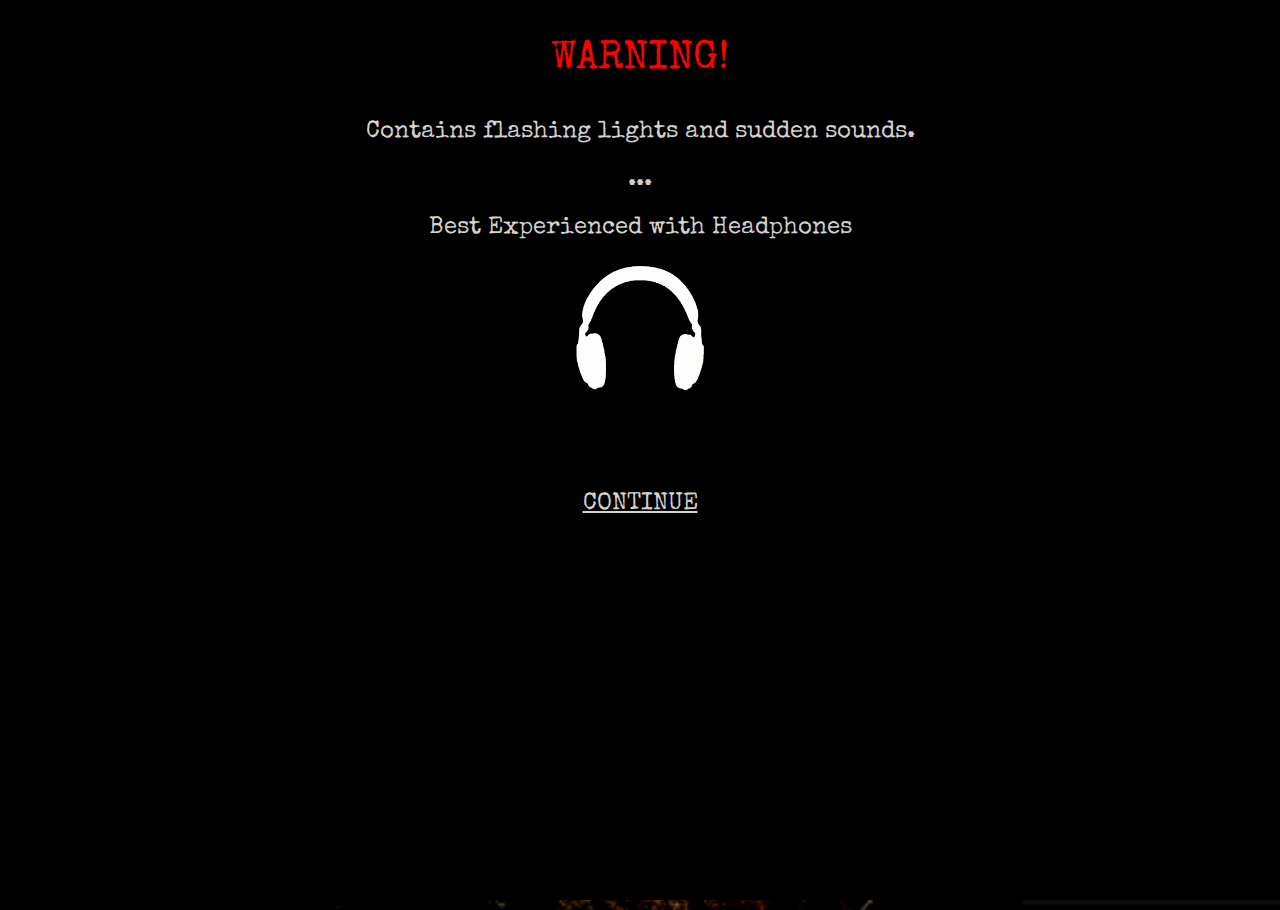
<file: index.html>
<!DOCTYPE html>
<html id="menuHTML" lang="en">
<head>
    <meta charset="UTF-8">
    <meta http-equiv="X-UA-Compatible" content="IE=edge">
    <meta name="viewport" content="width=device-width, initial-scale=1.0">
    <title>Menu</title>
    <link rel="stylesheet" href="styles.css">
    <script src="script.js"></script>
</head>
<body id="menu">
    <div id="warning">
        <p id="wTitle">WARNING!</p>
        <p id="wtext">Contains flashing lights and sudden sounds.<br><br>...<br></p>
        <p id="wtext">Best Experienced with Headphones</p>
        <img id="wImg" src="img/headphone.png" alt="Null">
        <p onclick="rmWarn()" id="wButton">CONTINUE</p>
    </div>
    <div id="menuContent">
        <h1 id="title" data-text="The Missing Assignment">
            The Missing Assignment [DEMO]
        </h1>
        <div id="mB">
            <p onclick="init()" id="bMenu">Start</p>
            <p onclick="audio()" id="bMenu">Audio</p>
            <p onclick="tutorial()" id="bMenu">Tutorial</p>
            <p onclick="credits()" id="bMenu">Credits</p>
        </div>
        <img id = "static" src="img/static.gif" alt="Null">
        <p id="version">Version 1.0.0</p>
    </div>
    <div id="ads">
        <p>Advertisements</p>
        <div id="ad1">
            <script async src="https://pagead2.googlesyndication.com/pagead/js/adsbygoogle.js?client=ca-pub-9423886682841642"
     crossorigin="anonymous"></script>
        </div>
        <div id="ad2">
            <script async src="https://pagead2.googlesyndication.com/pagead/js/adsbygoogle.js?client=ca-pub-9423886682841642"
     crossorigin="anonymous"></script>
        </div>
    </div>
    <!-- Audio -->
    <audio loop id="music" src="audio/menumusic.mp3"></audio>
    <audio src="audio/pistol.mp3" id="gunshot"></audio>

    <!-- Pop-Up Menus -->
    <div id="tutorial">
        <p id="tutorialT">Tutorial</p>
        <p id="tutorialH">Abstract</p>
        <p>'The Missing Assignment' is a web visual novel horror game that uses one's 
            interactivity of a webpage as its form of gameplay. It uses the real life location of
            the Brooklyn Technical High School in New York City as its setting. There are no parallels
            to the real world besides that fact.</p>
        <p id="tutorialH">How to play</p>
        <p>-Find hidden items strewn across the scenes by hovering over them with your cursor</p>
        <p>-Based on the size of your screen you may need to scroll more or less</p>
        <p>-Use the scroll wheel to view a whole scene, items may be off screen from the starting view</p>
        <p>-Click the 'Suicide' Button to Restart and the 'Back' Button to return to the last scene</p>
        <p id="tutorialH">Gameplay</p>
        <p>-For the best and least frustrating experience please allow audio and video on this webpage</p>
        <p>-There are very obvious ways to cheat in this game, being a singeplayer game, nothing is stopping you</p>
        <p>-Some elements may break on very peculiar resolutions and aspects</p>
        <p onclick="tutorialClose()" id="tutorialB">Close</p>
    </div>
    <div id="credits">
        <p id="creditsT">The Missing Assignment</p>
        <p id="creditsP">A Web Game by</p>
        <p id="creditsN">Urban Professional</p>
        <p id="creditsL">-</p>
        <p id="creditsF">Special thanks to the members of the Theories Discord server</p>
        <p onclick="creditsClose()" id="creditsB">Close</p>
    </div>
    <div id="audio">
        <p id="audioT">Audio Tests</p>
        <p>A gunshot sound effect will play in</p>
        <p onclick="audio()" id="audioC">...</p>
        <p>Did you hear it? 
        <p>Click the button below to do an ambience test</p>    
        <p onclick="ambience()" id="audioC">Ambience Test</p>    
        <p>If either test failed but the menu music is audible, then most likely your browser 
        restricted it. Make sure that any automatic audio restriction for this page 
        is turned off.</p>
        <p>The option to change this setting may be anywhere in your browser. Usually you may find it at the top of your browser, you should see an option to enable audio 
            on this page to play automatically.</p>
        <p>Please enable said option. This game demo relies quite heavily on audio for cues and atmosphere.
        </p>
        <p onclick="audioClose()" id="audioB">Close</p>
    </div>
</body>
</html>
</file>
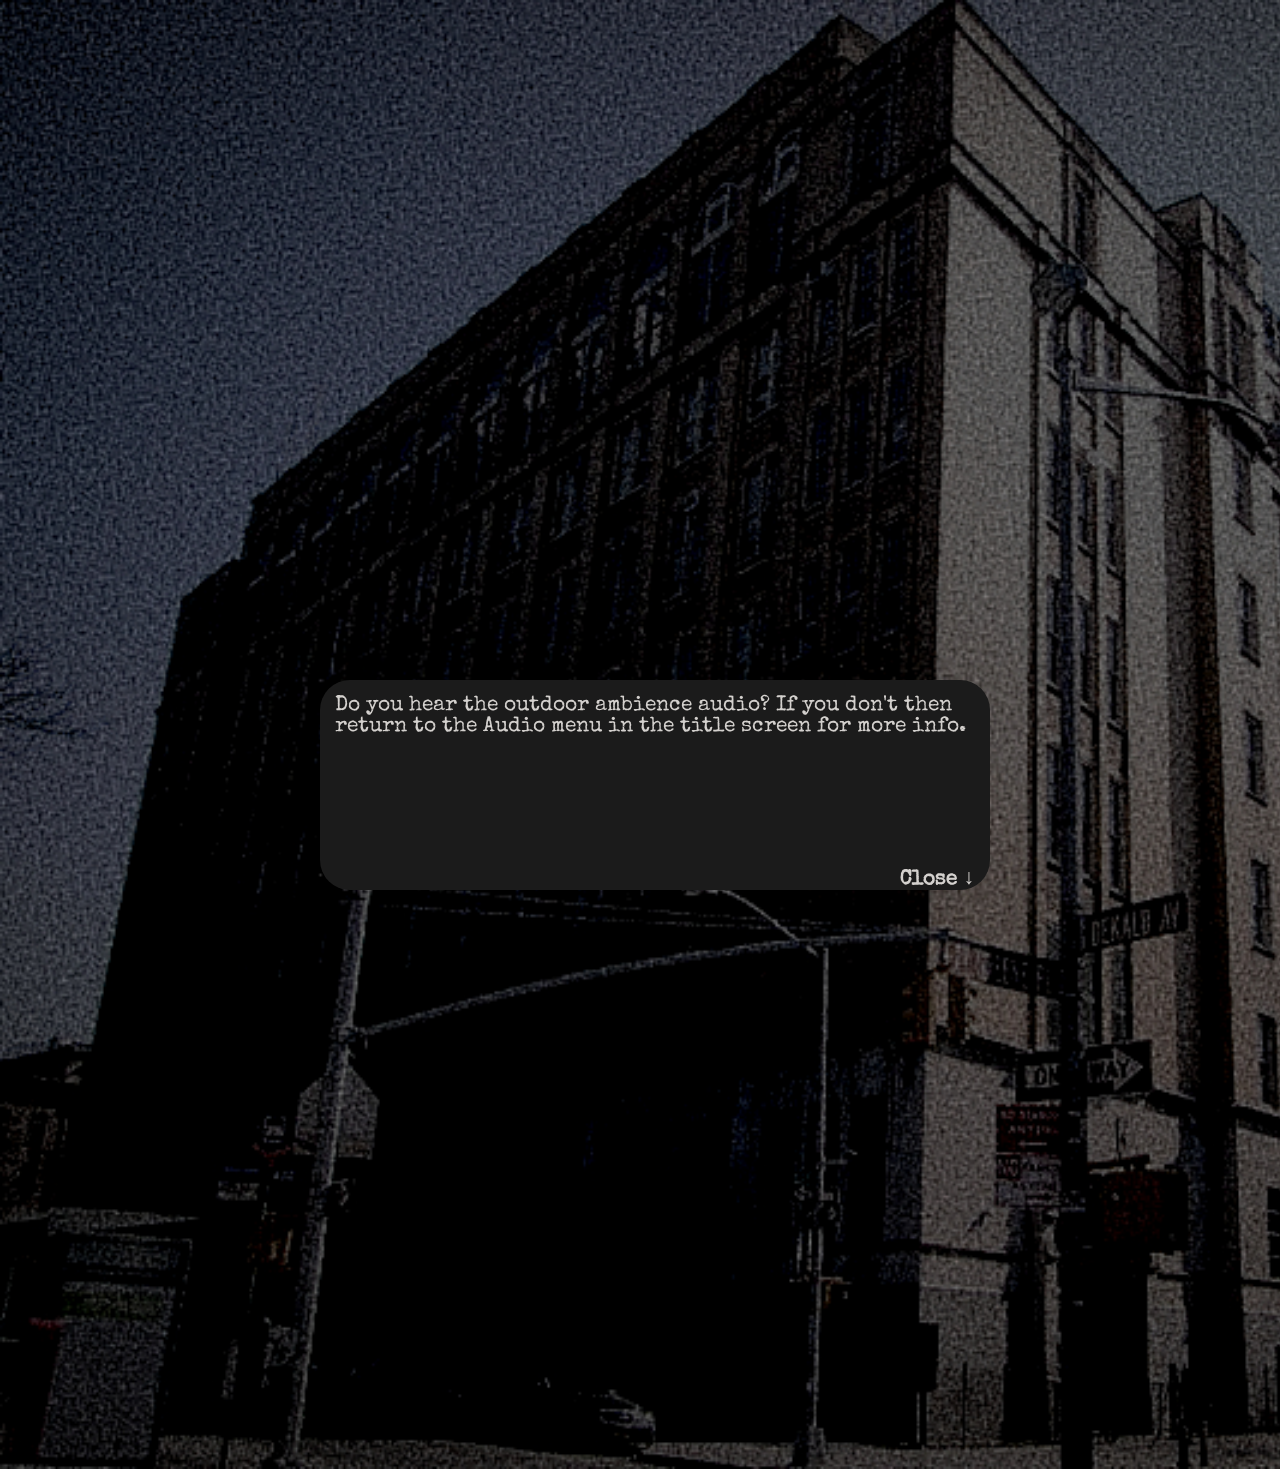
<file: audio.html>
<!DOCTYPE html>
<html lang="en">
<head>
    <meta charset="UTF-8">
    <meta http-equiv="X-UA-Compatible" content="IE=edge">
    <meta name="viewport" content="width=device-width, initial-scale=1.0">
    <title>Audio Test</title>
    <link rel="stylesheet" href="styles.css">
    <script src="script.js"></script>
</head>
<body onload="ambienceStart()" id="start">
    <div id="hud">
        <div onclick="ambienceClose()" id="chatboxA"><p id="chatboxinnerA">Do you hear the outdoor ambience audio? If you don't then return to the Audio menu in the title screen for more info.</p><p id="close">Close ↓</p></div>
    </div>

    <!-- Audio -->
    <audio src="audio/outdoorambience.mp3" id="outdoor"></audio>   
</body>
</html>
</file>
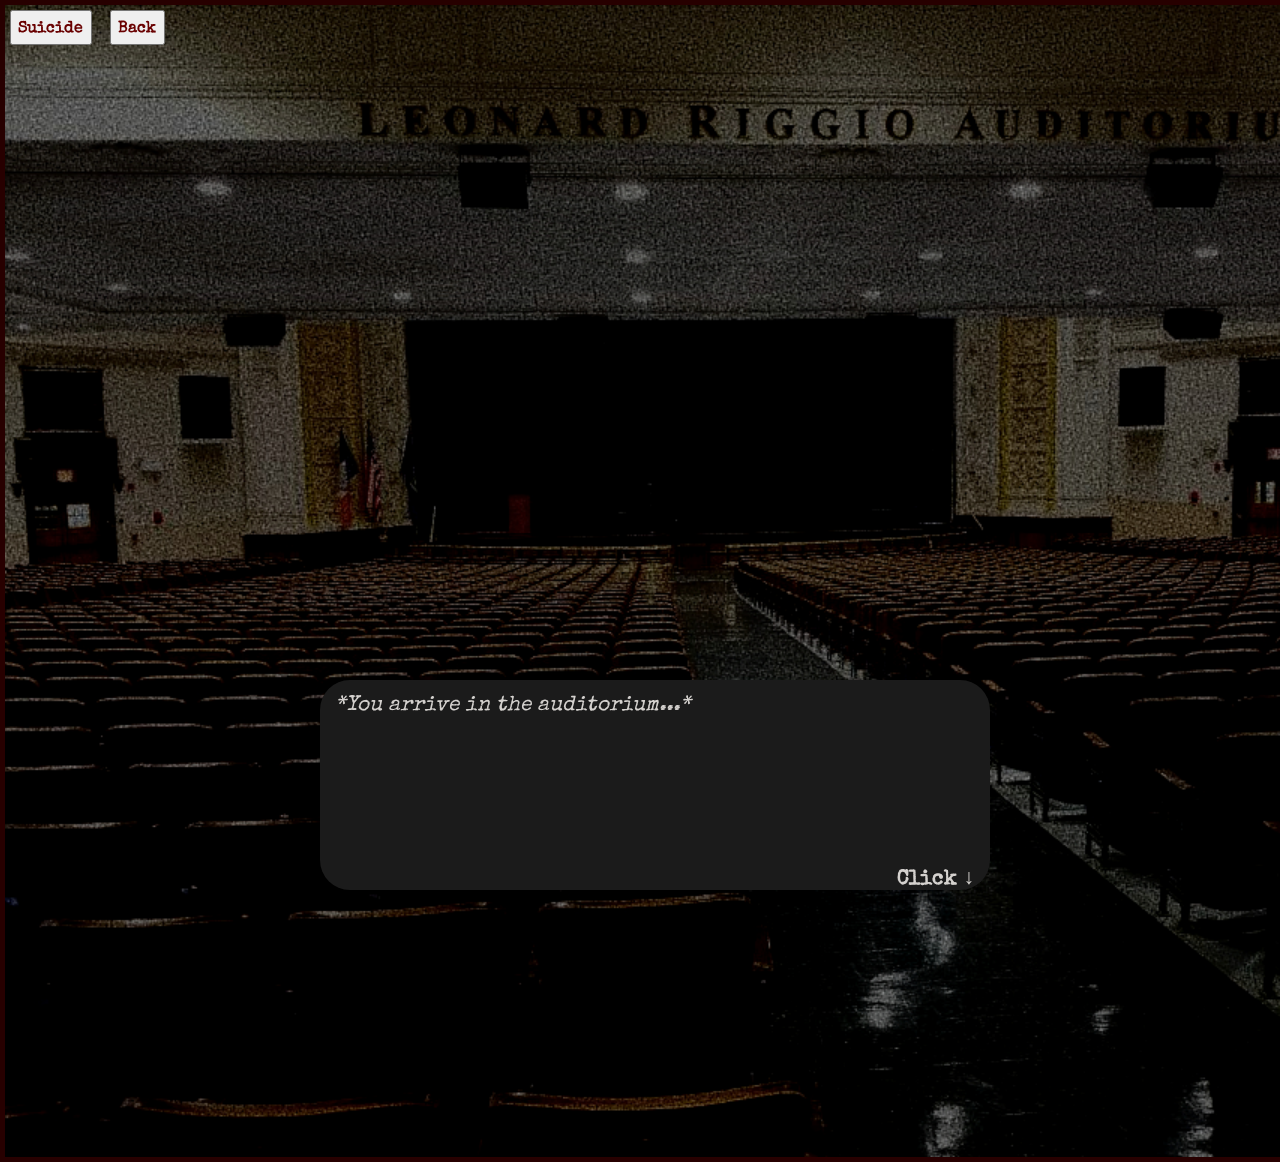
<file: auditorium.html>
<!DOCTYPE html>
<html lang="en">
<head>
    <meta charset="UTF-8">
    <meta http-equiv="X-UA-Compatible" content="IE=edge">
    <meta name="viewport" content="width=device-width, initial-scale=1.0">
    <title>Auditorium</title>
    <link rel="stylesheet" href="styles.css">
    <script src="script.js"></script>
</head>
<body onload="seq12Start()">
    <div id="audi">
        <div onclick="seq13Start()" class="interact" id="backstage"></div>
        <div onclick="seq14Start()" class="interact" id="exit1"></div>
        <div onclick="seq15Start()" class="interact" id="exit2"></div>
    </div>
    <div id="hud">
        <button onclick="location.href='over.html'" id="suicide">Suicide</button>
        <button onclick="location.href='lobby.html'" id="back">Back</button>
        <p id="floor">Floor 1</p>
        <div onclick="mainClick()" id="chatbox">
            <p id="chatboxinner"></p>
            <p onclick="yes2()" id="yes">yes</p>
            <p onclick="no2()" id="no">no</p></P>
            <p id="click">Click ↓</p>
        </div>
        <img src="img/paperclip.png" id="paperclip" alt="Null">
        <img src="img/crowbar.png" id="crowbar" alt="Null">
        <div id="key"></div>
        <img src="img/keyitem.png" id="keyV" alt="Null">
    </div>
    <!-- Audio -->
    <audio loop src="audio/silence.mp3" id="silence"></audio>
</body>
</html>
</file>
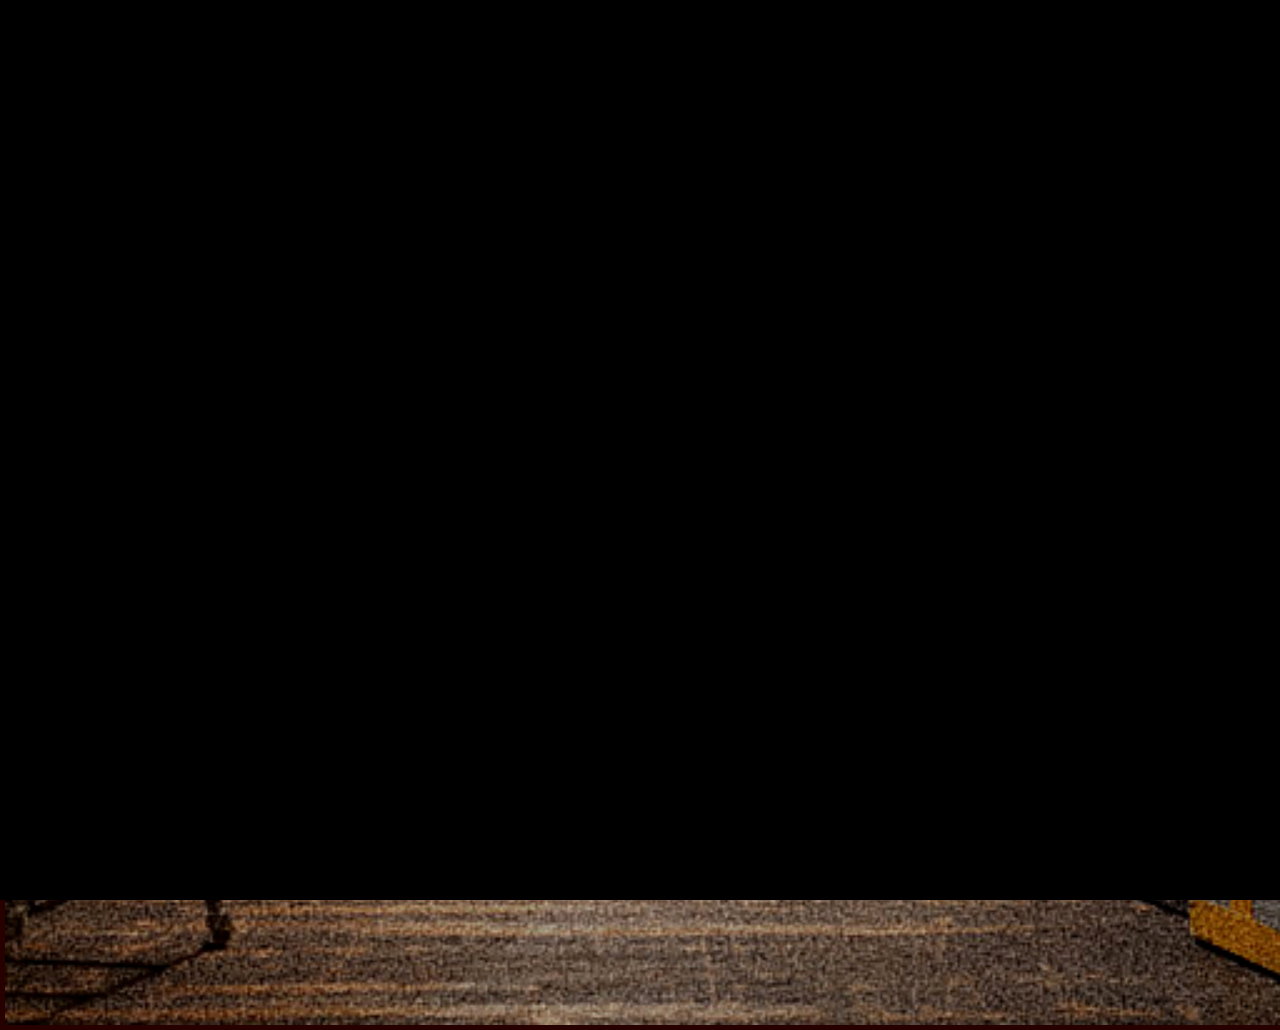
<file: backstage.html>
<!DOCTYPE html>
<html lang="en">
<head>
    <meta charset="UTF-8">
    <meta http-equiv="X-UA-Compatible" content="IE=edge">
    <meta name="viewport" content="width=device-width, initial-scale=1.0">
    <title>Backstage</title>
    <link rel="stylesheet" href="styles.css">
    <script src="script.js"></script>
</head>
<body onload="setTimeout(seq21Start, 5000)">
    <div id="stage">
        <img onclick="lightSwitch()" class="interact" id="light" src="img/off.png" alt="Lightswitch">
        <div onclick="seq24Start()" class="interact" id="blood"></div>
        <img id="keyF" src="img/key.png" alt="Key">
        <div onclick="key()" class="interact" id="keyFV"></div>
        <img id="arrow1" src="img/arrow.png" alt="arrow">
        <img id="arrow2" src="img/arrow.png" alt="arrow">
        <img id="arrow3" src="img/arrow.png" alt="arrow">
        <div id="trim">
            <img src="img/monsteranim.gif" id="monster" alt="Null">
        </div>
        <div id="trim2">
            <img src="img/dave.jpg" id="dave" alt="Null">
        </div>
        <img src="img/dave2stare.png" id="monsterScare" alt="Null">
        <img src="img/blood.png" id="blood1" alt="Null">
        <img src="img/blood.png" id="blood2" alt="Null">
        <img src="img/blood.png" id="blood3" alt="Null">
        <img src="img/blood.png" id="blood4" alt="Null">
    </div>
    <div id="hud">
        <button onclick="location.href='over.html'" id="suicide">Suicide</button>
        <button onclick="seq29Start()" id="back">Back</button>
        <div id="countdown"></div>
        <img src="img/paperclip.png" id="paperclip" alt="Null">
        <img src="img/crowbar.png" id="crowbar" alt="Null">
        <div id="key"></div>
        <img src="img/keyitem.png" id="keyV" alt="Null">
    </div>
    <div onclick="mainClick()" id="chatbox">
        <p id="chatboxinner"></p>
        <p onclick="yes2()" id="yes">yes</p>
        <p onclick="no2()" id="no">no</p></P>
        <p id="click">Click ↓</p>
    </div>
    <div id="darkness"></div>
    <div id="darkness2">
    </div>
    <img id = "static" src="img/static.gif" alt="Null">
    <!-- Audio -->
    <audio loop src="audio/clock.mp3" id="clock"></audio>
    <audio src="audio/pistol.mp3" id="gunshot"></audio>
    <audio src="audio/pistol.mp3" id="gunshot2"></audio>
    <audio src="audio/item.mp3" id="equipKey"></audio>
    <audio src="audio/jumpscare.mp3" id="jumpscare"></audio>
    <audio loop src="audio/menumusicreversed.mp3" id="song"></audio>
    <audio src="audio/keydrop.mp3" id="sndKey"></audio>
</body>
</html>
</file>
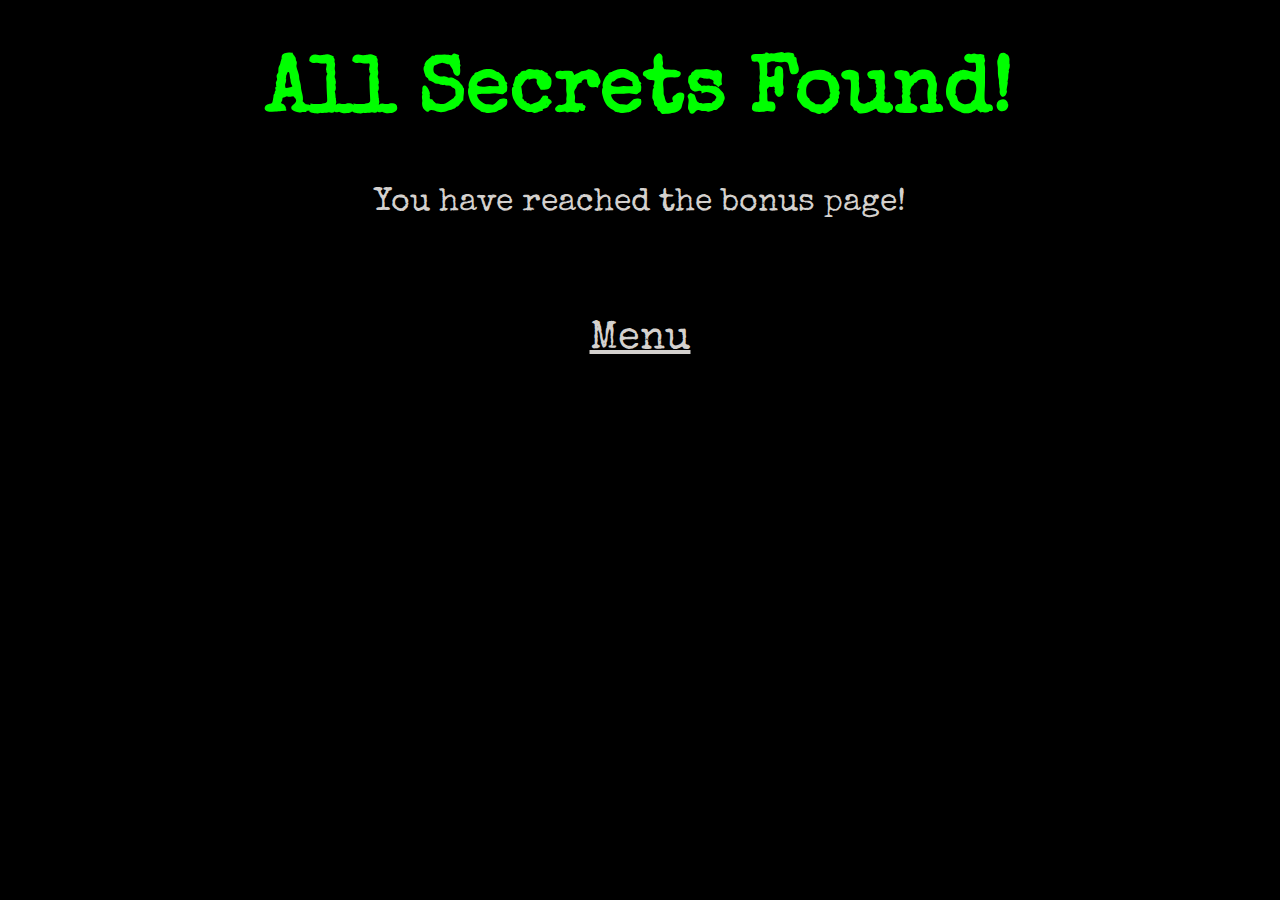
<file: bonus.html>
<!DOCTYPE html>
<html lang="en">
<head>
    <meta charset="UTF-8">
    <meta http-equiv="X-UA-Compatible" content="IE=edge">
    <meta name="viewport" content="width=device-width, initial-scale=1.0">
    <title>Secret!</title>
    <link rel="stylesheet" href="styles.css">
    <script src="script.js"></script>
</head>
<body id="win">
    <h1 id="winTitle">All Secrets Found!</h1>
    <p id="winText">You have reached the bonus page!</p>
    <p onclick="location.href='index.html'" id="winButton">Menu</p>
</body>
</html>
</file>
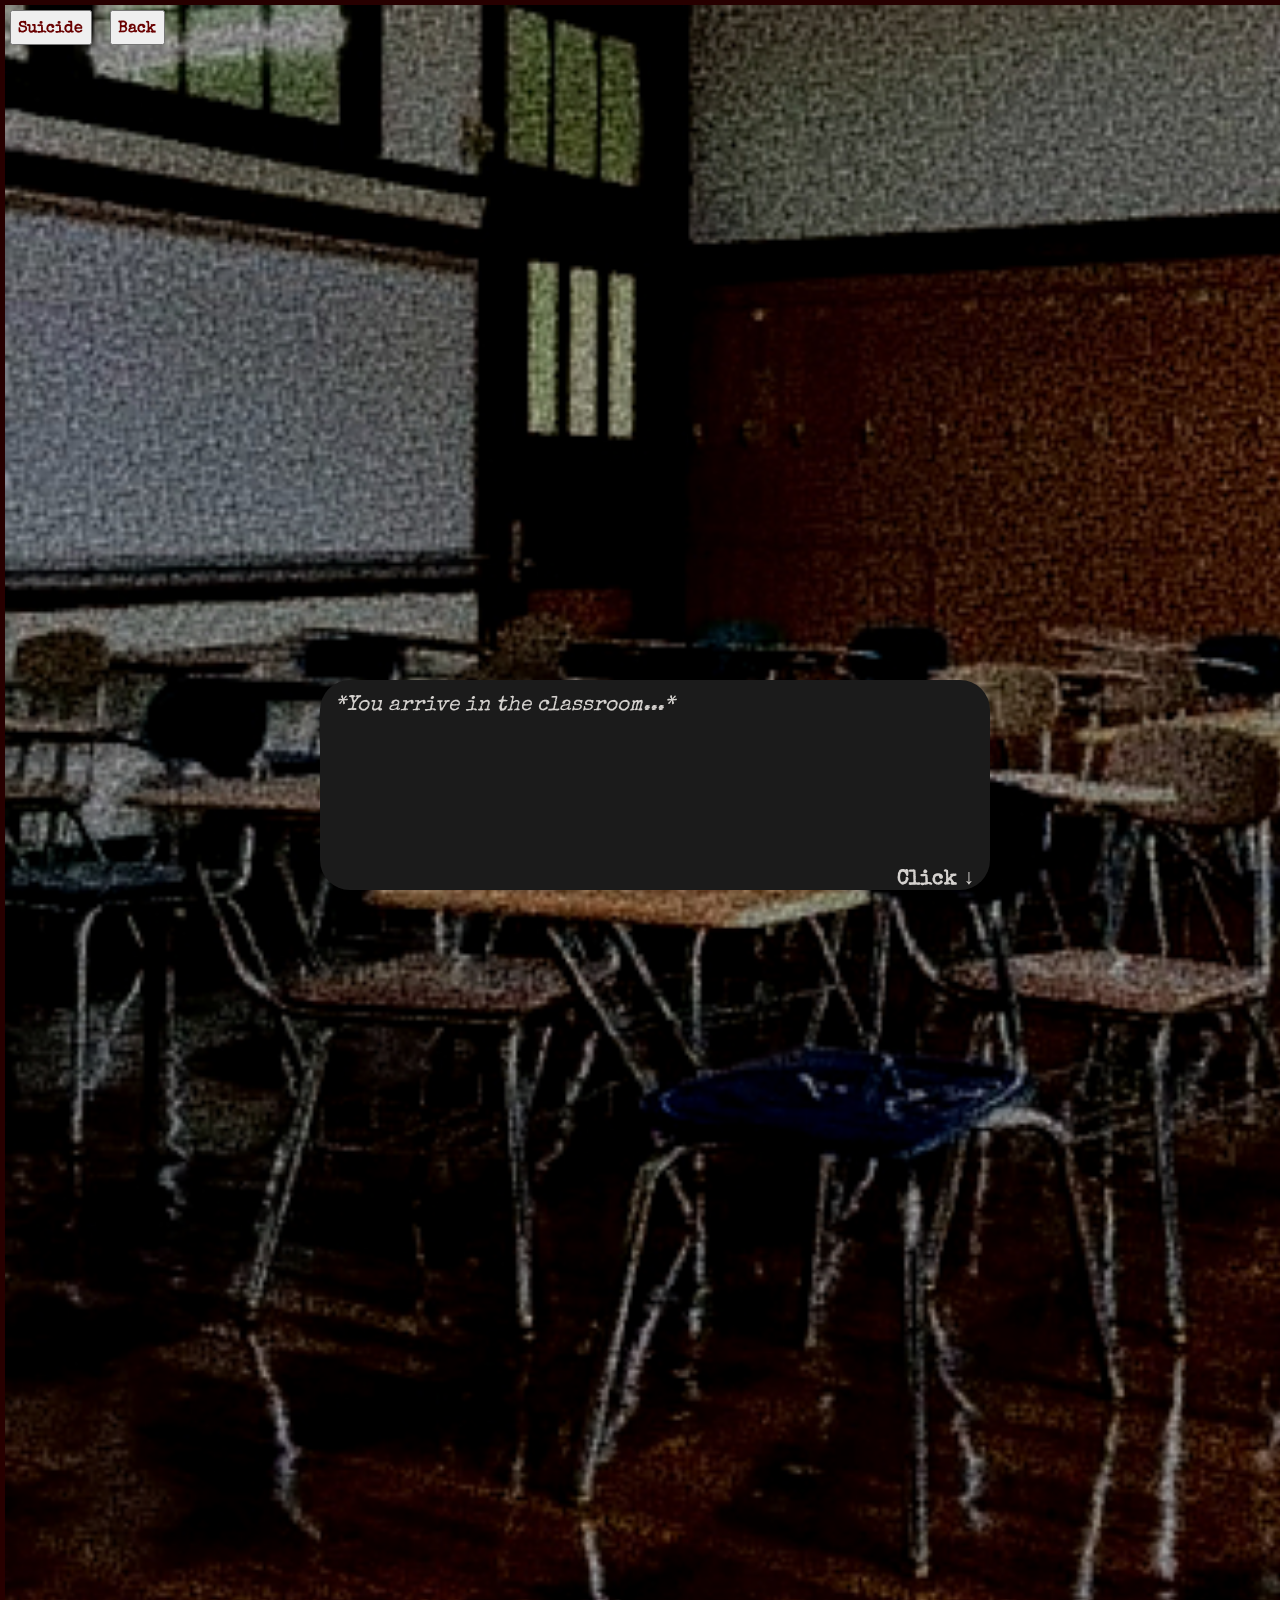
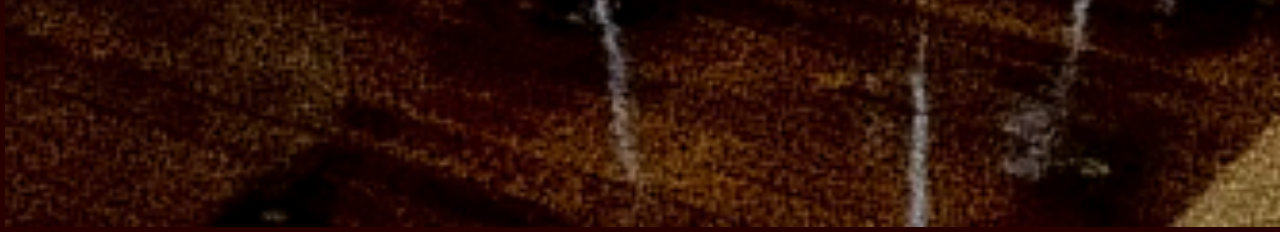
<file: class1.html>
<!DOCTYPE html>
<html lang="en">
<head>
    <meta charset="UTF-8">
    <meta http-equiv="X-UA-Compatible" content="IE=edge">
    <meta name="viewport" content="width=device-width, initial-scale=1.0">
    <title>Classroom</title>
    <link rel="stylesheet" href="styles.css">
    <script src="script.js"></script>
</head>
<body onload="seq16Start()">
    <div id="classroom">
        <div onclick="seq17Start()" class="interact" id="locker1"></div>
        <div onclick="seq18Start()" class="interact" id="locker2"></div>
        <div onclick="seq19Start()" class="interact" id="locker3"></div>
    </div>
    <div id="hud">
        <button onclick="location.href='over.html'" id="suicide">Suicide</button>
        <button onclick="location.href='hall.html'" id="back">Back</button>
        <p id="floor">Floor 1</p>
        <div onclick="mainClick()" id="chatbox">
            <p id="chatboxinner"></p>
            <p onclick="yes2()" id="yes">yes</p>
            <p onclick="no2()" id="no">no</p></P>
            <p id="click">Click ↓</p>
        </div>
        <img src="img/paperclip.png" id="paperclip" alt="Null">
        <img src="img/crowbar.png" id="crowbar" alt="Null">
        <div id="key"></div>
        <img src="img/keyitem.png" id="keyV" alt="Null">
    </div>
    <!-- Audio -->
    <audio src="audio/item.mp3" id="equipCrowbar"></audio>
    <audio loop src="audio/classroomambience.mp3" id="sndClass"></audio>
</body>
</html>
</file>
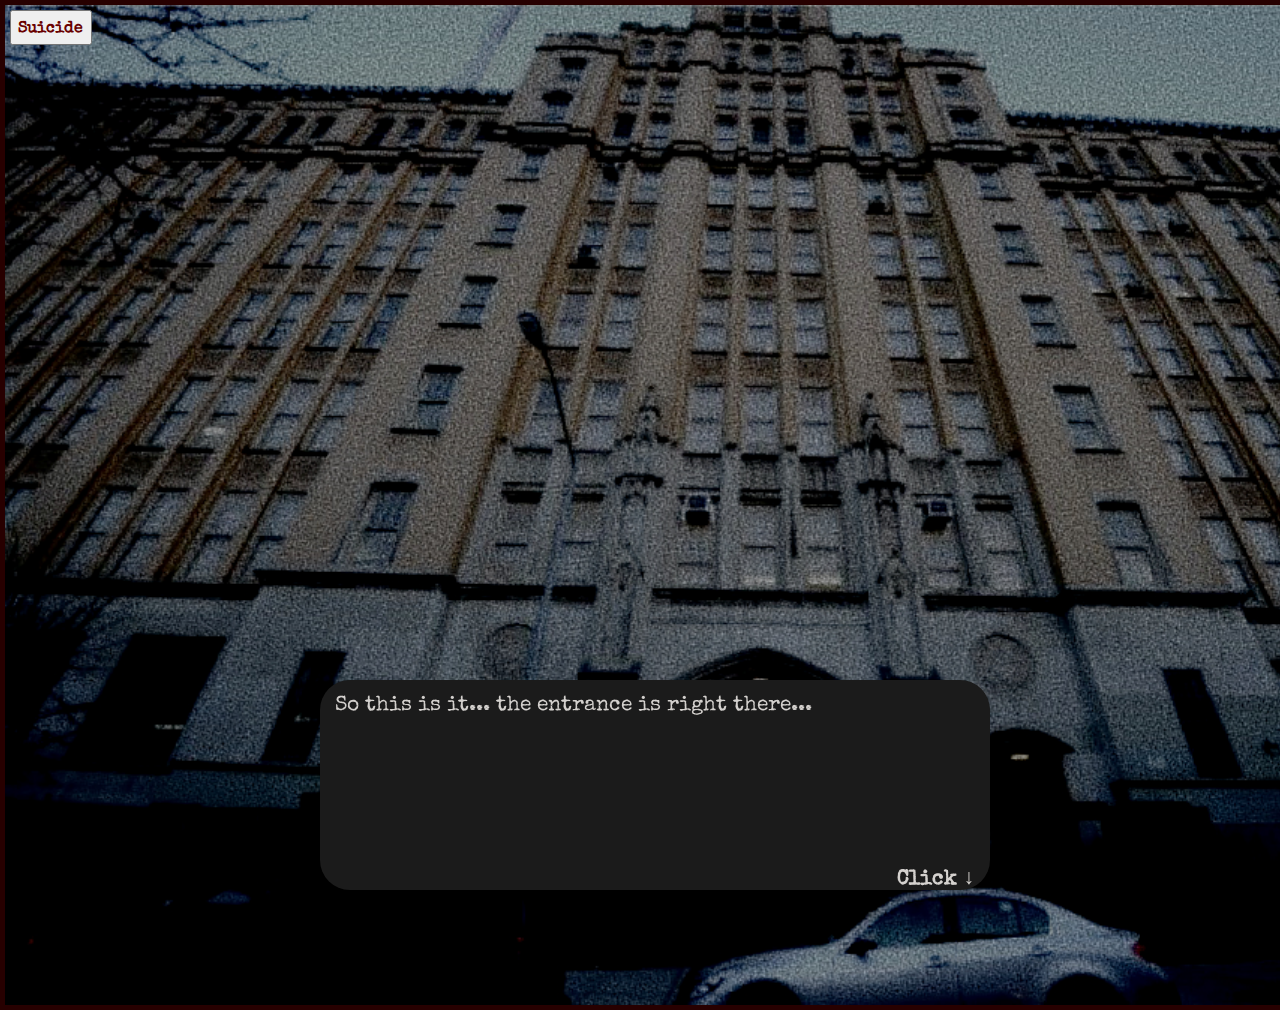
<file: entrance.html>
<!DOCTYPE html>
<html lang="en">
<head>
    <meta charset="UTF-8">
    <meta http-equiv="X-UA-Compatible" content="IE=edge">
    <meta name="viewport" content="width=device-width, initial-scale=1.0">
    <title>Entrance</title>
    <link rel="stylesheet" href="styles.css">
    <script src="script.js"></script>
</head>
<body onload="seq1Start()">
    <div id="entrance">
        <div onclick="seq2Click()" class="interact" id="mainentrance"></div>
    </div>
    <div id="hud">
        <button onclick="location.href='over.html'" id="suicide">Suicide</button>
        <div onclick="mainClick()" id="chatbox">
            <p id="chatboxinner"></p>
            <p onclick="yes2()" id="yes">yes</p>
            <p onclick="no2()" id="no">no</p></P>
            <p id="click">Click ↓</p>
        </div>
    </div>

    <!-- Audio -->
    <audio loop src="audio/outdoorambience.mp3" id="outdoor2"></audio>
</body>
</html>
</file>
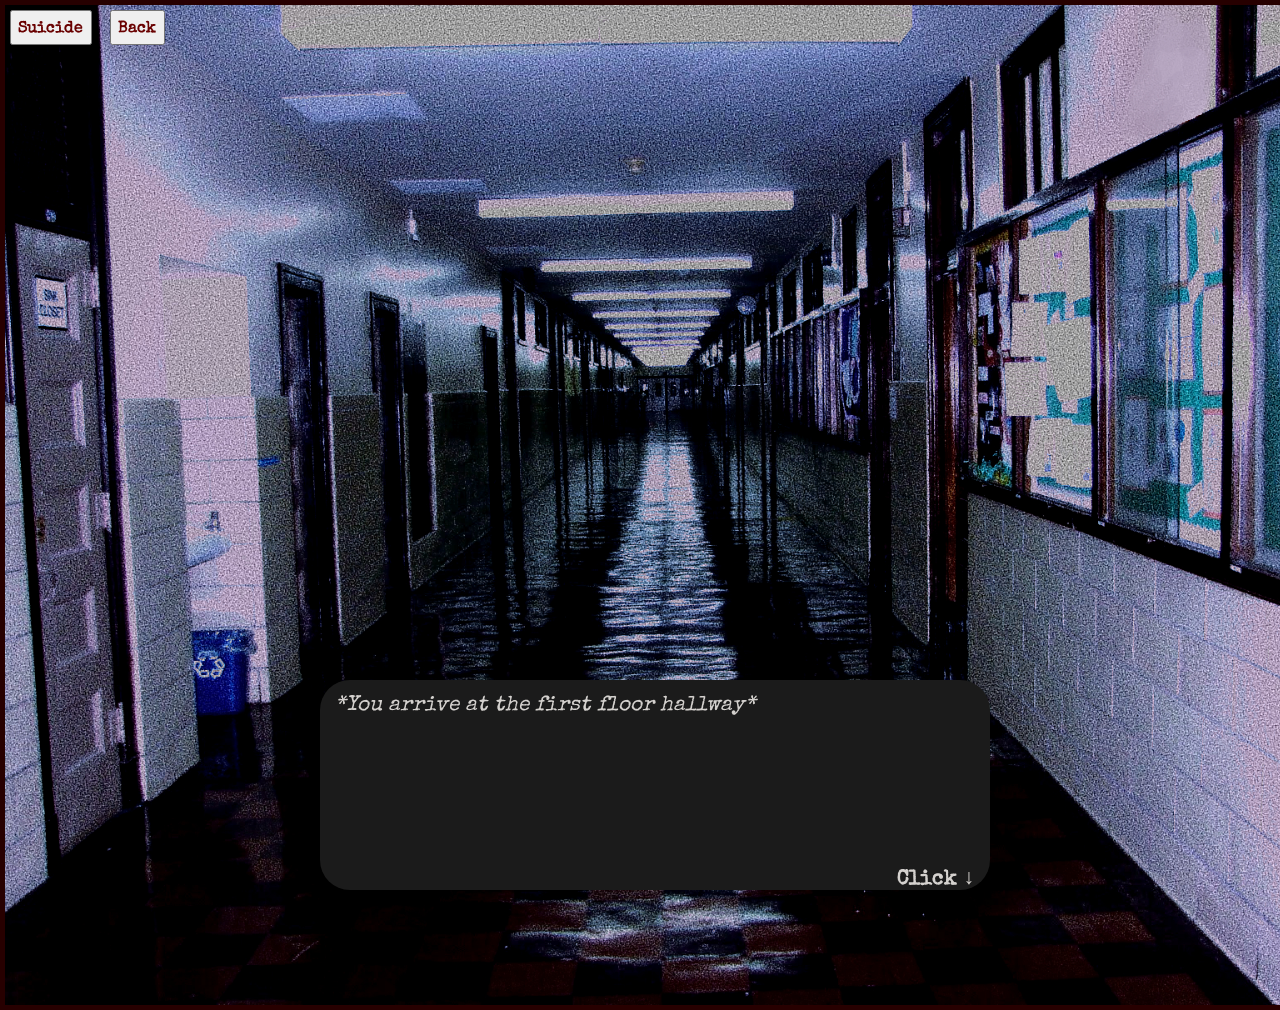
<file: hall.html>
<!DOCTYPE html>
<html lang="en">
<head>
    <meta charset="UTF-8">
    <meta http-equiv="X-UA-Compatible" content="IE=edge">
    <meta name="viewport" content="width=device-width, initial-scale=1.0">
    <title>Hallway</title>
    <link rel="stylesheet" href="styles.css">
    <script src="script.js"></script>
</head>
<body onload="seq3Start()">
    <div id="hall">
        <div onclick="seq4Start()" class="interact" id="bin"></div>
        <div onclick="seq5Start()" class="interact" id="toLobby"></div>
        <div onclick="seq6Start()" class="interact" id="bulletin"></div>
        <div onclick="seq7Start()" class="interact" id="classroom1"></div>
    </div>
    <div id="hud">
        <button onclick="location.href='over.html'" id="suicide">Suicide</button>
        <button onclick="seq20Start()" id="back">Back</button>
        <p id="floor">Floor 1</p>
        <div onclick="mainClick()" id="chatbox">
            <p id="chatboxinner"></p>
            <p onclick="yes2()" id="yes">yes</p>
            <p onclick="no2()" id="no">no</p></P>
            <p id="click">Click ↓</p>
        </div>
        <img src="img/paperclip.png" id="paperclip" alt="Null">
        <img src="img/crowbar.png" id="crowbar" alt="Null">
        <div id="key"></div>
        <img src="img/keyitem.png" id="keyV" alt="Null">
    </div>
    <!-- Audio -->
    <audio src="audio/item.mp3" id="equipPaperclip"></audio>
    <audio loop src="audio/hallwayambience.mp3" id="sndHall"></audio>
</body>
</html>
</file>
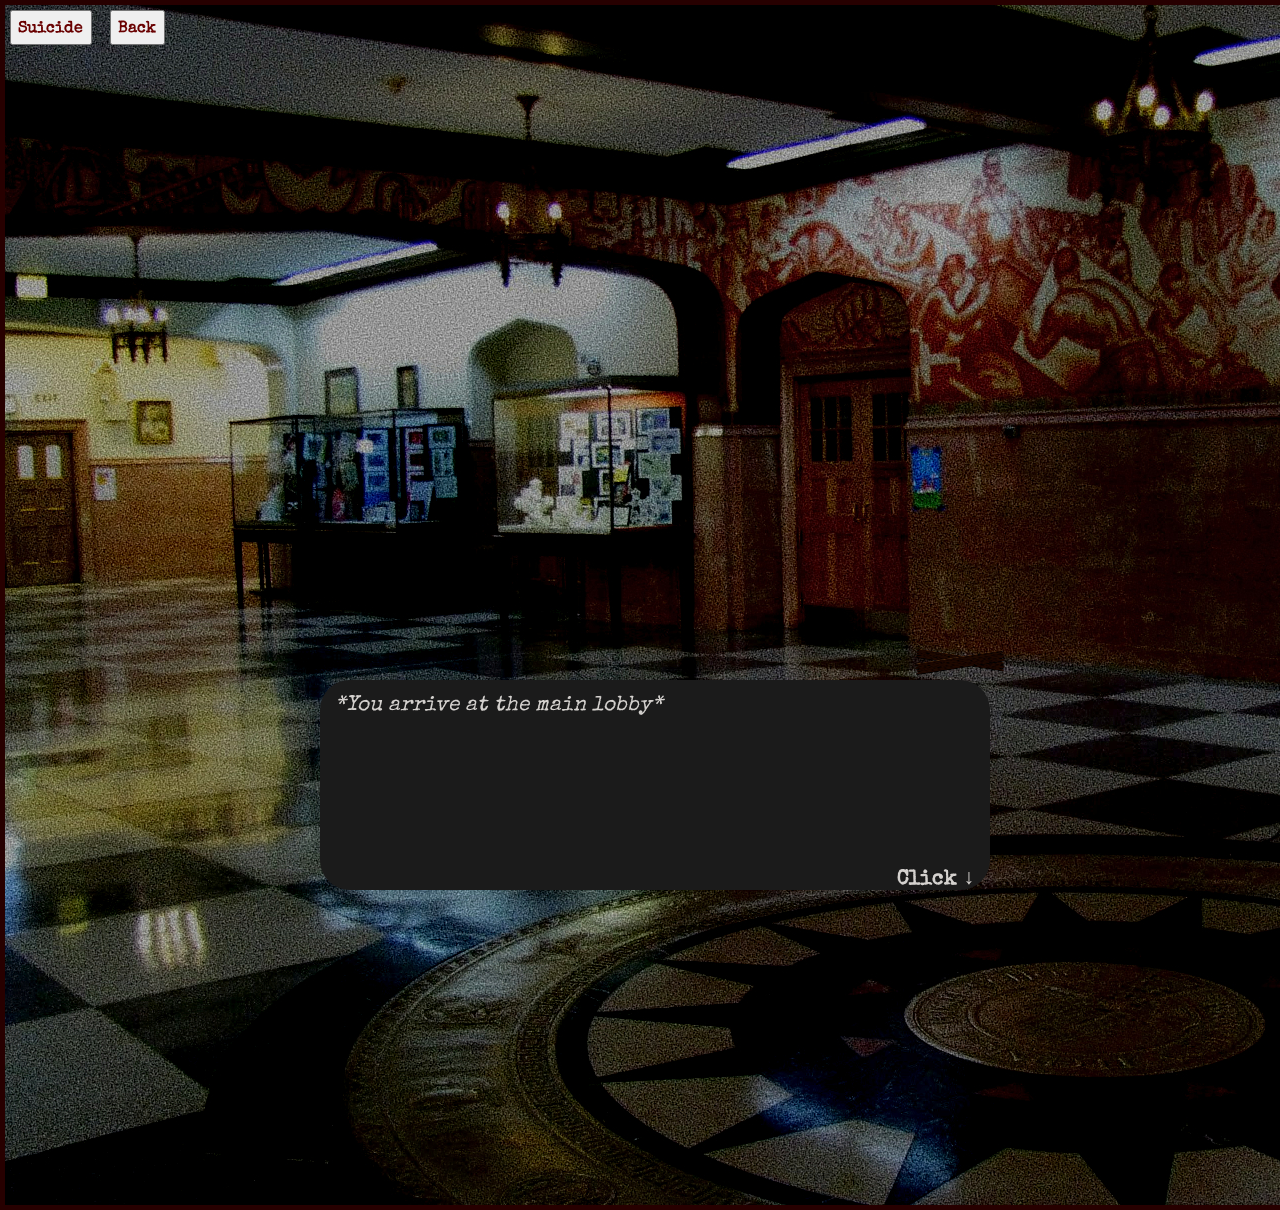
<file: lobby.html>
<!DOCTYPE html>
<html lang="en">
<head>
    <meta charset="UTF-8">
    <meta http-equiv="X-UA-Compatible" content="IE=edge">
    <meta name="viewport" content="width=device-width, initial-scale=1.0">
    <title>Lobby</title>
    <link rel="stylesheet" href="styles.css">
    <script src="script.js"></script>
</head>
<body onload="seq8Start()">
    <div id="lobby">
        <img src="img/plank.png" id="audiBoard" alt="Null">
        <img src="img/plank.png" id="audiBoard2" alt="Null">
        <img src="img/plank.png" id="audiBoard3" alt="Null">
        <img src="img/plank.png" id="audiBoard4" alt="Null">
        <div onclick="seq9Start()" class="interact" id="audiDoor"></div>
        <div onclick="seq10Start()" class="interact" id="display"></div>
        <div onclick="seq11Start()" class="interact" id="staircase"></div>
    </div>
    <div id="hud">
        <button onclick="location.href='over.html'" id="suicide">Suicide</button>
        <button onclick="location.href='hall.html'" id="back">Back</button>
        <p id="floor">Floor 1</p>
        <div onclick="mainClick()" id="chatbox">
            <p id="chatboxinner"></p>
            <p onclick="yes2()" id="yes">yes</p>
            <p onclick="no2()" id="no">no</p></P>
            <p id="click">Click ↓</p>
        </div>
        <img src="img/paperclip.png" id="paperclip" alt="Null">
        <img src="img/crowbar.png" id="crowbar" alt="Null">
        <div id="key"></div>
        <img src="img/keyitem.png" id="keyV" alt="Null">
    </div>

    <!-- Audio -->
    <audio loop src="audio/lobbyambience.mp3" id="sndLobby"></audio>
</body>
</html>
</file>
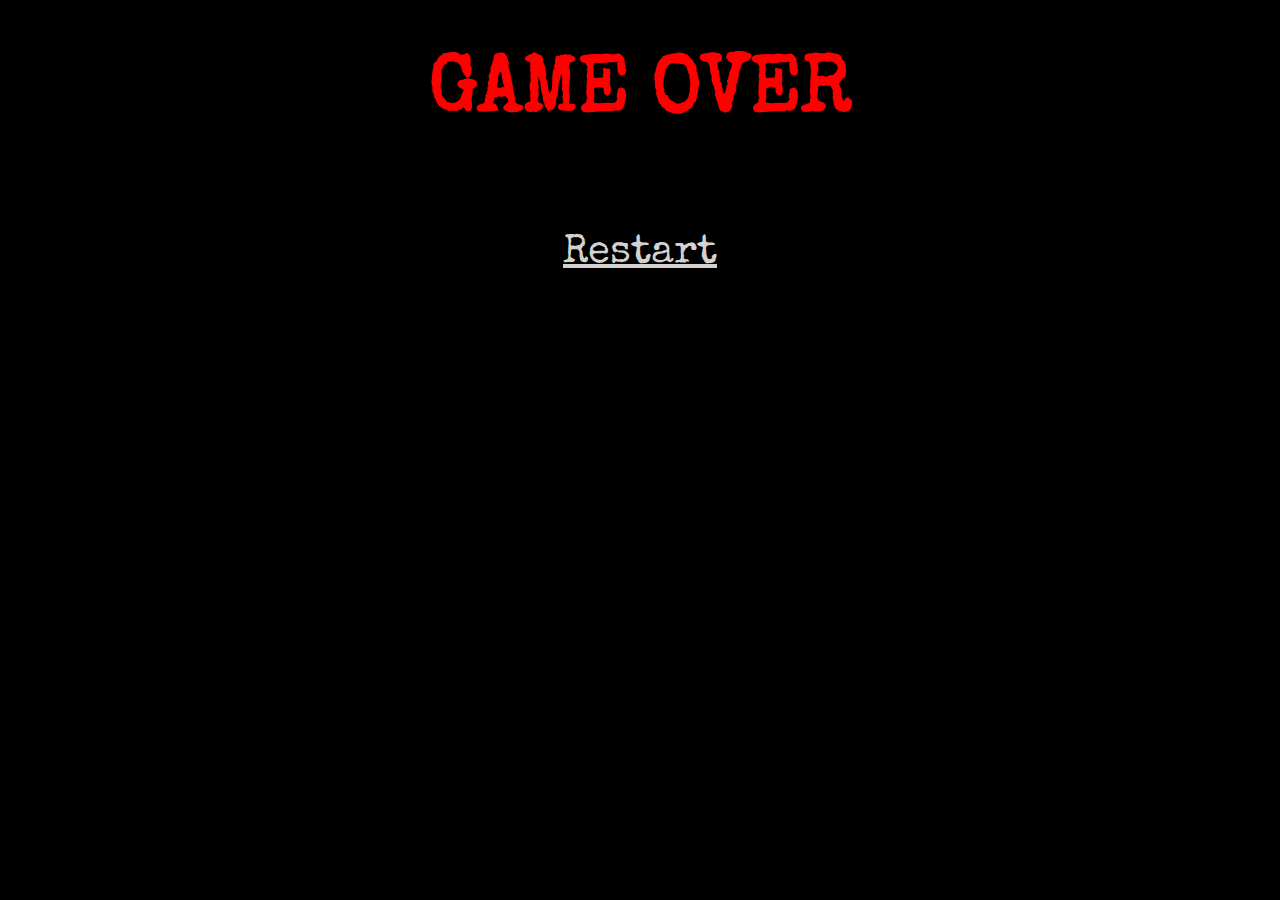
<file: over.html>
<!DOCTYPE html>
<html lang="en">
<head>
    <meta charset="UTF-8">
    <meta http-equiv="X-UA-Compatible" content="IE=edge">
    <meta name="viewport" content="width=device-width, initial-scale=1.0">
    <title>Entrance</title>
    <link rel="stylesheet" href="styles.css">
    <script src="script.js"></script>
</head>
<body id="over">
    <h1 id="oTitle">GAME OVER</h1>
    <p onclick="location.href='index.html'" id="oButton">Restart</p>
</body>
</html>
</file>
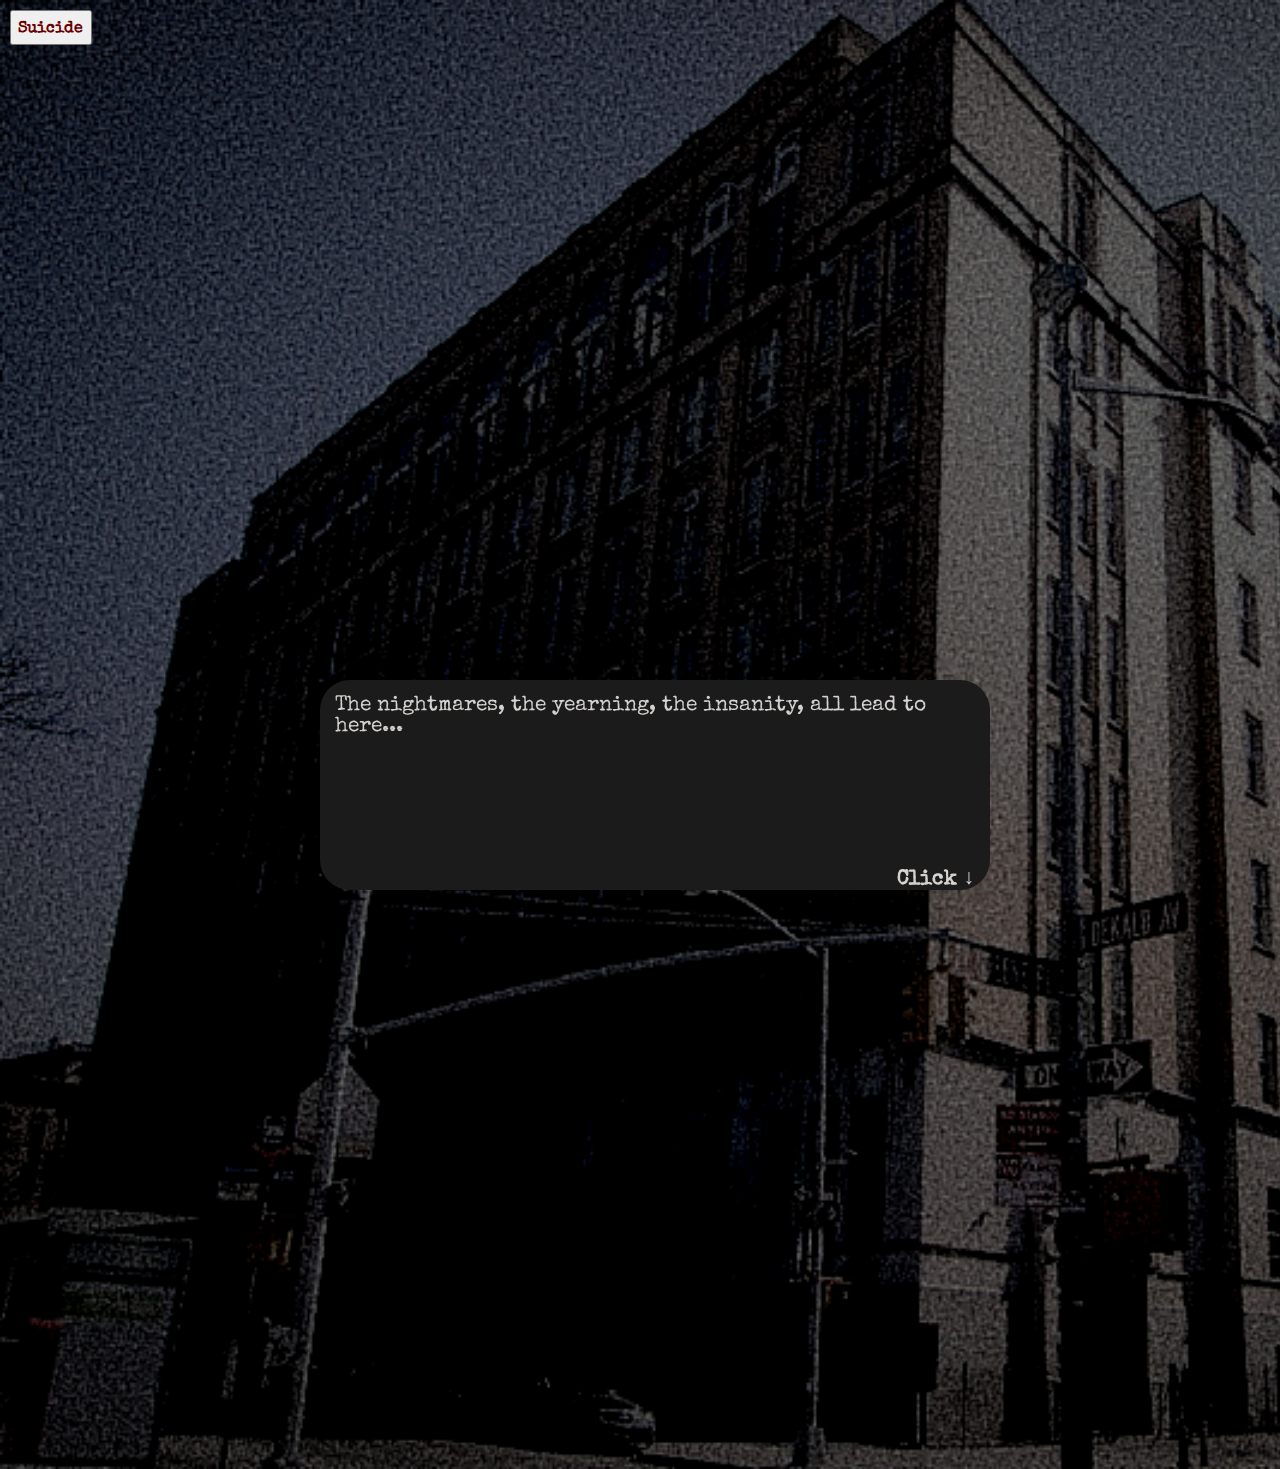
<file: start.html>
<!DOCTYPE html>
<html lang="en">
<head>
    <meta charset="UTF-8">
    <meta http-equiv="X-UA-Compatible" content="IE=edge">
    <meta name="viewport" content="width=device-width, initial-scale=1.0">
    <title>Start</title>
    <link rel="stylesheet" href="styles.css">
    <script src="script.js"></script>
</head>
<body onload="seqStart()" id="start">
    <div id="hud">
        <button onclick="location.href='over.html'" id="suicide">Suicide</button>
        <div onclick="mainClick()" id="chatbox"><p id="chatboxinner"></p><p id="click">Click ↓</p></div>
    </div>

    <!-- Audio -->
    <audio loop src="audio/outdoorambience.mp3" id="outdoor"></audio>
    
</body>
</html>
</file>
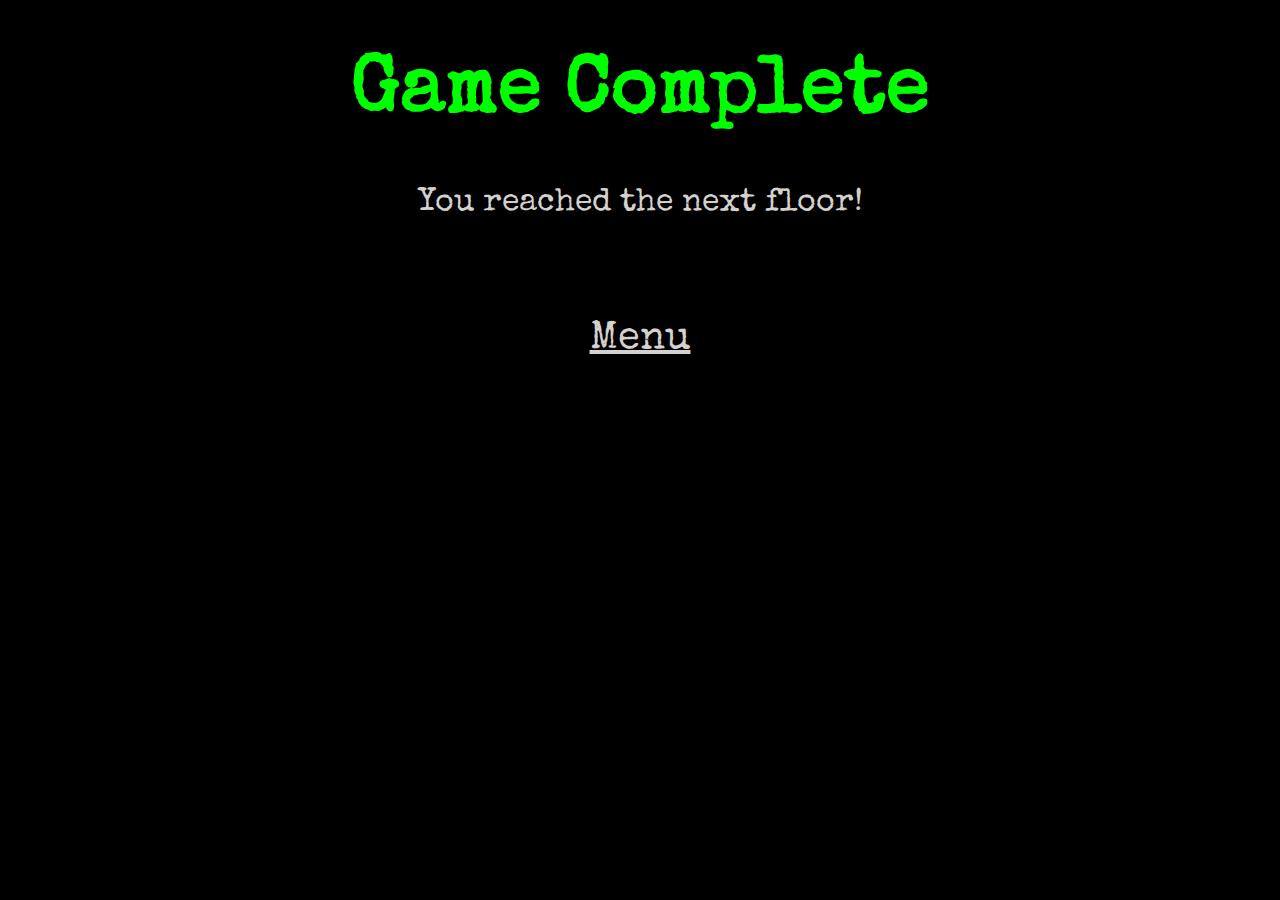
<file: win.html>
<!DOCTYPE html>
<html lang="en">
<head>
    <meta charset="UTF-8">
    <meta http-equiv="X-UA-Compatible" content="IE=edge">
    <meta name="viewport" content="width=device-width, initial-scale=1.0">
    <title>You Win!</title>
    <link rel="stylesheet" href="styles.css">
    <script src="script.js"></script>
</head>
<body id="win">
    <h1 id="winTitle">Game Complete</h1>
    <p id="winText">You reached the next floor!</p>
    <p onclick="location.href='index.html'" id="winButton">Menu</p>
</body>
</html>
</file>
<file: styles.css>
@import url('https://fonts.googleapis.com/css?family=Special+Elite');

/* General CSS */
#menuHTML {
    height: 100%;
    overflow: hidden;
}

body {
    background-color: black;
    margin: 0 0 0 0;
}

#menu {
    display: grid;
    height: 100%;
}

/* Floor Counter top of screen */
#floor {
    display: none;
    color: rgb(212, 209, 206);
    position: absolute;
    font-family: 'Special Elite', monospace;
    font-size: 150%;
    font-weight: 900;
    margin-left: 45%;
    top: 5px;
    margin-top: 0;
} 

/* Main Menu CSS - - - - - - - - - - - */
#menuContent {
    grid-column-start: 1;
    grid-column-end: 3;
}

#warning {
    position: fixed;
    z-index: 2;
    width: 100%;
    height: 100%;
    background-color: black;
    left: 0;
    top: 0;
}

#wTitle {
    color: rgb(255, 0, 0);
    font-family: 'Special Elite', monospace;
    font-size: 250%;
    text-align: center;
}

#wtext {
    color: rgb(212, 209, 206);
    text-align: center;
    font-family: 'Special Elite', monospace;
    font-size: 150%;
}

#wImg {
    display: block;
    margin-left: auto;
    margin-right: auto;
    width: 10%;
}

#wButton {
    color: rgb(212, 209, 206);
    text-align: center;
    font-family: 'Special Elite', monospace;
    font-size: 150%;
    margin-top: 100px;
    text-decoration: underline;
}

#wButton:hover {
    color: rgb(255, 0, 0);
    cursor: pointer;
}

#menu {
    background-image: url('img/school.jpg');
    background-size: cover;
    background-repeat: no-repeat;
}

#title, #bMenu {
    color: rgb(212, 209, 206);
    font-family: 'Special Elite', monospace;
    position: relative;
    font-size: xx-large;
    margin-left: 10px;
}

#title {
    z-index: 1;
    font-size: 250%;
}

#bMenu {
    z-index: 1;
    font-size: 200%;
    margin-right: 90%;
    margin-top: 50px;
    font-weight: bold;
}

#bMenu:hover {
    color: darkred;
    cursor: pointer;
}


#static {
    position: fixed;
    height: 100%;
    width: 100%;
    z-index: 0;
    overflow: auto;
    left: 0;
    top: 0;
    opacity: 0.1;

}

#version {
    color: rgb(212, 209, 206);
    font-family: 'Special Elite', monospace;
    position: absolute;
    font-size: 80%;
    margin: 0;
    bottom: 5px;
    left: 10px;
}

#ads {
    z-index: 1;
    grid-column-start: 4;
    grid-column-end: 5;
    border: 5px solid rgb(0, 0, 0);
    height: 100%;
    width: 100%;
    background-color: rgb(10, 10, 10);
    padding: 10px, 10px, 10px, 10px;
}

#ads p {
    color: rgb(182, 179, 177);
    font-family: 'Special Elite', monospace;
    font-size: 100%;
    text-align: center;
}

#tutorial {
    border: 5px solid rgb(0, 0, 0);
    overflow: scroll;
    pointer-events: all;
    display: none;
    background-color: rgb(10, 10, 10);
    border-radius: 5px;
    height: 50%;
    width: 40%;
    margin: auto;
    position: absolute;
    top: 0px;
    left: 0px;
    right: 0px;
    bottom: 0px;
    color: rgb(212, 209, 206);
    font-family: 'Special Elite', monospace;
    font-size: 130%;
    padding: 15px 15px 15px 15px;
    z-index: 20;

}

#tutorialH {
    text-align: center;
    font-size: 150%;
}

#tutorialT {
    text-align: center;
    font-size: 300%;
    margin-top: 0px;
}

#tutorialB {
    margin-top: 100px;
    font-size: 150%;
    text-align: center;
    text-decoration: underline;
    margin-bottom: 0px;
}
#tutorialB:hover {
    color: darkred;
    cursor: pointer;
}


#credits {
    border: 5px solid rgb(0, 0, 0);
    overflow: scroll;
    pointer-events: all;
    display: none;
    background-color: rgb(10, 10, 10);
    border-radius: 5px;
    height: 50%;
    width: 40%;
    margin: auto;
    position: absolute;
    top: 0px;
    left: 0px;
    right: 0px;
    bottom: 0px;
    color: rgb(212, 209, 206);
    font-family: 'Special Elite', monospace;
    font-size: 130%;
    padding: 15px 15px 15px 15px;
    z-index: 20;

}

#creditsT {
    margin-top: 0;
    text-align: center;
    font-size: 200%;
}
#creditsP {
    margin-top: 20px;
    text-align: center;
    font-size: 100%;
    margin-bottom: 0;
}
#creditsN {
    margin-top: 5px;
    text-align: center;
    font-size: 120%;
}
#creditsF {
    margin-top: 50px;
    text-align: center;
    font-size: 100%;
}
#creditsB {
    margin-top: 100px;
    font-size: 150%;
    text-align: center;
    text-decoration: underline;
    margin-bottom: 0px;
}
#creditsB:hover {
    color: darkred;
    cursor: pointer;
}
#creditsL {
    text-align: center;
    margin-top: 40px;
}

#audio {
    text-align: center;
    border: 5px solid rgb(0, 0, 0);
    overflow: scroll;
    pointer-events: all;
    display: none;
    background-color: rgb(10, 10, 10);
    border-radius: 5px;
    height: 50%;
    width: 40%;
    margin: auto;
    position: absolute;
    top: 0px;
    left: 0px;
    right: 0px;
    bottom: 0px;
    color: rgb(212, 209, 206);
    font-family: 'Special Elite', monospace;
    font-size: 130%;
    padding: 15px 15px 15px 15px;
    z-index: 20;

}
#audioB {
    margin-top: 100px;
    font-size: 150%;
    text-align: center;
    text-decoration: underline;
    margin-bottom: 0px;
}
#audioB:hover {
    color: darkred;
    cursor: pointer;
}
#audioT {
    text-align: center;
    font-size: 300%;
    margin-top: 0px;
}
#audioC {
    font-size: 150%;
    text-align: center;
    text-decoration: underline;
    margin-bottom: 0px;
}
#audioC:hover {
    color: darkred;
    cursor: pointer;
}

/* Game Pages CSS - - - - - - - -*/
#hud {
    pointer-events: none;
    position: fixed;
    z-index: 2;
    width: 100%;
    height: 100%;
    left: 0;
    top: 0;
}

#suicide {
    pointer-events: all;
    padding: 0.7% 0.5% 0.5% 0.5%;
    color: rgb(105, 0, 0);
    font-family: 'Special Elite', monospace;
    font-size: 100%;
    font-weight: bold;
    margin: 10px 0px 0px 10px;
}

#suicide:hover {
    background-color: rgb(255, 0, 0);
    border-color: red;
    cursor: pointer;
}

#back {
    pointer-events: all;
    position: absolute;

    padding: 0.7% 0.5% 0.5% 0.5%;
    color: rgb(105, 0, 0);
    font-family: 'Special Elite', monospace;
    font-size: 100%;
    font-weight: bold;
    top: 10px;
    left: 110px;
}

#back:hover {
    background-color: rgb(255, 0, 0);
    border-color: red;
    cursor: pointer;
}

#chatbox {
    pointer-events: all;
    display: none;
    background-color: rgb(27, 27, 27);
    border-radius: 30px;
    height: 20%;
    width: 50%;
    margin-left: 25%;
    margin-right: 25%;
    position: fixed;
    bottom: 10px;
    color: rgb(212, 209, 206);
    font-family: 'Special Elite', monospace;
    font-size: 130%;
    padding: 15px 15px 15px 15px;
    z-index: 20;
}

#chatbox:hover {
    background-color: rgb(14, 14, 14);
    cursor: pointer;   
}

#click {
    position: absolute;
    bottom: 0%;
    right: 15px;
    margin: 0 0 0 0;
    font-weight: bold;
}

#chatboxinner {
    margin: 0 0 0 0;
}

#yes {
    z-index: 3;
    display: none;
    margin-left: 30%;
    margin-right: 40%;
    margin-top: 0;
    margin-bottom: 0;
    position: absolute;
    bottom: 0%;
    color: rgb(150, 0, 0);
}
#yes:hover {
    font-weight: bolder;
    color: rgb(255, 0, 0);
}

#no {
    z-index: 3;
    display: none;
    margin-left: 60%;
    margin-right: 40%;
    margin-top: 0;
    margin-bottom: 0;
    position: absolute;
    bottom: 0%;
    color: rgb(150, 0, 0);
}
#no:hover {
    font-weight: bolder;
    color: rgb(255, 0, 0);
}

#paperclip {
    display: none;
    position: absolute;
    right: 20px;
    top: 20px;
    width: 40px;
    height: 40px;
    background-color: rgba(145, 0, 0, 0.501);
    border-radius: 5px;
    box-shadow: 0 0 5px 5px rgba(145, 0, 0, 0.501);
}

#crowbar {
    display: none;
    position: absolute;
    right: 20px;
    top: 80px;
    width: 40px;
    height: 40px;
    background-color: rgba(145, 0, 0, 0.501);
    border-radius: 5px;
    box-shadow: 0 0 5px 5px rgba(145, 0, 0, 0.501);
}

#key {
    display: none;
    position: absolute;
    right: 20px;
    top: 140px;
    width: 40px;
    height: 40px;
    background-color: rgba(145, 0, 0, 0.501);
    border-radius: 5px;
    box-shadow: 0 0 5px 5px rgba(145, 0, 0, 0.501);
}

#keyV {
    display: none;
    position: absolute;
    right: 23px;
    top: 148px;
    width: 35px;
    height: 28px;
    transform: rotate(45deg);
}
/* Audio Test CSS */
#chatboxA {
    pointer-events: all;
    display: block;
    background-color: rgb(27, 27, 27);
    border-radius: 30px;
    height: 20%;
    width: 50%;
    margin-left: 25%;
    margin-right: 25%;
    position: fixed;
    bottom: 10px;
    color: rgb(212, 209, 206);
    font-family: 'Special Elite', monospace;
    font-size: 130%;
    padding: 15px 15px 15px 15px;
    z-index: 20;
}
#chatboxA:hover {
    background-color: rgb(14, 14, 14);
    cursor: pointer;   
}

#close {
    position: absolute;
    bottom: 0%;
    right: 15px;
    margin: 0 0 0 0;
    font-weight: bold;
}

#chatboxinnerA {
    margin: 0 0 0 0;
}

/* Start Page */
#start {
    background-image: url('img/start.jpg');
    background-size: cover;
    background-repeat: no-repeat;
    width: 1920px;
    height: 1468.8px;
    margin: 0 0 0 0;
    overflow: scroll;
}

/* Entrance Page */
#entrance {
    background-image: url('img/entrance.jpg');
    border: 5px solid rgb(39, 0, 0);
    background-size: contain;
    background-repeat: no-repeat;
    width: 1500px;
    height: 1000px;
    margin: 0 0 0 0;
    overflow: scroll;
}
#mainentrance {
    display: none;
    position: relative;
    margin: 600px 0 0 630px;
    z-index: 3;
    width: 250px;
    height: 250px;
    border-radius: 100px;
}
#mainentrance:hover {
    background-color: rgba(177, 2, 2, 0.301);
    box-shadow: 0 0 60px 60px rgb(177, 2, 2, 0.301);
}

/* Hall Page */
#hall {
    background-image: url('img/hall.jpg');
    border: 5px solid rgb(39, 0, 0);
    background-size: contain;
    background-repeat: no-repeat;
    width: 1335px;
    height: 1000px;
    margin: 0 0 0 0;
}

#bin {
    z-index: 3;
    display: none;
    position: relative;
    margin: 610px 0 0 170px;
    width: 100px;
    height: 100px;
    border-radius: 100px;
}
#bin:hover {
    background-color: rgba(177, 2, 2, 0.301);
    box-shadow: 0 0 20px 20px rgb(177, 2, 2, 0.301);
}

#toLobby {
    z-index: 3;
    display: none;
    position: relative;
    margin: -380px 0 0 610px;
    width: 100px;
    height: 100px;
    border-radius: 100px;
}
#toLobby:hover {
    background-color: rgba(177, 2, 2, 0.301);
    box-shadow: 0 0 30px 30px rgb(177, 2, 2, 0.301);
}

#bulletin {
    z-index: 3;
    display: none;
    position: relative;
    margin: -190px 0 0 1000px;
    width: 250px;
    height: 250px;
    border-radius: 200px;
}
#bulletin:hover {
    background-color: rgba(177, 2, 2, 0.301);
    box-shadow: 0 0 40px 40px rgb(177, 2, 2, 0.301);
}

#classroom1 {
    z-index: 3;
    display: none;
    position: relative;
    margin: -190px 0 0 850px;
    width: 50px;
    height: 260px;
    border-radius: 200px;
}
#classroom1:hover {
    background-color: rgba(177, 2, 2, 0.301);
    box-shadow: 0 0 20px 20px rgb(177, 2, 2, 0.301);
}

/* Lobby Page */

#lobby {
    background-image: url('img/lobby.jpg');
    border: 5px solid rgb(39, 0, 0);
    background-size: contain;
    background-repeat: no-repeat;
    width: 1600px;
    height: 1200px;
    margin: 0 0 0 0;
}

#audiDoor {
    z-index: 3;
    display: none;
    position: absolute;
    margin: 370px 0 0 790px;
    width: 120px;
    height: 240px;
    border-radius: 100px;
}
#audiDoor:hover {
    background-color: rgba(177, 2, 2, 0.301);
    box-shadow: 0 0 30px 30px rgb(177, 2, 2, 0.301);
}

#staircase {
    z-index: 3;
    display: none;
    position: absolute;
    margin: 400px 0 0 -25px;
    width: 100px;
    height: 180px;
    border-radius: 100px;
}
#staircase:hover {
    background-color: rgba(177, 2, 2, 0.301);
    box-shadow: 0 0 30px 30px rgb(177, 2, 2, 0.301);
}

#display {
    z-index: 3;
    display: none;
    position: absolute;
    margin: 415px 0 0 280px;
    width: 350px;
    height: 100px;
    border-radius: 100px;
}
#display:hover {
    background-color: rgba(177, 2, 2, 0.301);
    box-shadow: 0 0 50px 50px rgb(177, 2, 2, 0.301);
}


#audiBoard {
    z-index: 2;
    display: none;
    position: absolute;
    top: 480px;
    left: 790px;
    height: 40px;
    width: 130px;
    transform: rotate(32deg)
}

#audiBoard2 {
    z-index: 2;
    display: none;
    position: absolute;
    top: 550px;
    left: 800px;
    height: 40px;
    width: 118px;
    transform: rotate(-20deg)
}

#audiBoard3 {
    z-index: 2;
    display: none;
    position: absolute;
    top: 650px;
    left: 900px;
    height: 20px;
    width: 120px;
    transform: rotate(9deg)
}

#audiBoard4 {
    z-index: 2;
    display: none;
    position: absolute;
    top: 650px;
    left: 900px;
    height: 25px;
    width: 120px;
    transform: rotate(-9deg)
}

/* Auditorium Page */
#audi {
    background-image: url('/img/auditorium.jpg');
    border: 5px solid rgb(39, 0, 0);
    background-size: cover;
    background-repeat: no-repeat;
    width: 1536px;
    height: 1152px;
    margin: 0 0 0 0;
}

#backstage {
    z-index: 3;
    display: block;
    position: absolute;
    top: 380px;
    left: 535px;
    width: 300px;
    height: 100px;
    border-radius: 200px;
}
#backstage:hover {
    background-color: rgba(177, 2, 2, 0.301);
    box-shadow: 0 0 70px 70px rgb(177, 2, 2, 0.301);
}

#exit1 {
    z-index: 3;
    display: block;
    position: absolute;
    top: 465px;
    left: 20px;
    width: 100px;
    height: 100px;
    border-radius: 200px;
}
#exit1:hover {
    background-color: rgba(177, 2, 2, 0.301);
    box-shadow: 0 0 30px 30px rgb(177, 2, 2, 0.301);
}

#exit2 {
    z-index: 3;
    display: block;
    position: absolute;
    margin-top: 450px;
    margin-left: 1220px;
    width: 100px;
    height: 100px;
    border-radius: 200px;
}
#exit2:hover {
    background-color: rgba(177, 2, 2, 0.301);
    box-shadow: 0 0 30px 30px rgb(177, 2, 2, 0.301);
}

/* Classroom CSS */
#classroom {
    background-image: url('img/classroom.jpg');
    border: 5px solid rgb(39, 0, 0);
    background-size: cover;
    background-repeat: no-repeat;
    width: 1367px;
    height: 1822px;
    margin: 0 0 0 0;
}

#locker1 {
    z-index: 3;
    display: none;
    position: absolute;
    top: 790px;
    left: 625px;
    width: 50px;
    height: 180px;
    border-radius: 200px;
}
#locker1:hover {
    background-color: rgba(177, 2, 2, 0.301);
    box-shadow: 0 0 20px 20px rgb(177, 2, 2, 0.301);
}

#locker2 {
    z-index: 3;
    display: none;
    position: absolute;
    top: 960px;
    left: 960px;
    width: 50px;
    height: 100px;
    border-radius: 100px;
}
#locker2:hover {
    background-color: rgba(177, 2, 2, 0.301);
    box-shadow: 0 0 20px 20px rgb(177, 2, 2, 0.301);
}

#locker3 {
    z-index: 3;
    display: none;
    position: absolute;
    top: 770px;
    left: 1235px;
    width: 70px;
    height: 210px;
    border-radius: 200px;
}
#locker3:hover {
    background-color: rgba(177, 2, 2, 0.301);
    box-shadow: 0 0 20px 20px rgb(177, 2, 2, 0.301);
}

/* Backstage CSS */
#stage {
    background-image: url('img/backstage.jpg');
    border: 5px solid rgb(39, 0, 0);
    background-size: cover;
    background-repeat: no-repeat;
    width: 1530px;
    height: 1020px;
    margin: 0 0 0 0;
}

#light {
    z-index: 2;
    display: block;
    position: absolute;
    margin-top: 480px;
    margin-left: 1465px;
    height: 40px;
    width: 35px;
}
#light:hover {
    background-color: rgba(255, 253, 253, 0.301);
    box-shadow: 0 0 20px 20px rgba(245, 245, 245, 0.301);
    border-radius: 50px;
}

#darkness {
    background-color: black;
    width: 100%;
    height: 100%;
    left: 0;
    top: 0;
    position: fixed;
    z-index: 1;
}

#darkness2 {
    background-color: black;
    width: 100%;
    height: 100%;
    left: 0;
    top: 0;
    position: fixed;
    z-index: 10;
    overflow: hidden;
}

#blood {
    z-index: 3;
    display: none;
    position: absolute;
    top: 640px;
    left: 390px;
    width: 150px;
    height: 60px;
    border-radius: 200px;
}
#blood:hover {
    background-color: rgba(177, 2, 2, 0.301);
    box-shadow: 0 0 20px 20px rgb(177, 2, 2, 0.301);
}

#keyFV {
    z-index: 1;
    display: none;
    position: absolute;
    top: 774px;
    left: 850px;
    width: 50px;
    height: 15px;
    border-radius: 200px;
}
#keyFV:hover {
    background-color: rgba(177, 2, 2, 0.301);
    box-shadow: 0 0 10px 10px rgb(177, 2, 2, 0.301);
}
#keyF {
    z-index: 0;
    display: none;
    position: absolute;
    top: 755px;
    left: 840px;
    width: 100px;
    height: 50px;
    border-radius: 200px;
}

#dave {
    width: 30px;
    height: 140px;
}
#trim2 {
    overflow: hidden;
    display: none;
    z-index: 2;
    position: absolute;
    top: 475px;
    left: 540px;
    width: 30px;
    height: 90px;   
}
#dave.stage2 {
    width: 180px;
    height: 90px;
}
#trim2.stage2 {
    top: 630px;
    left: 570px;
    width: 180px;
    height: 50px; 
}

#dave.stage3 {
    width: 600px;
    height: 350px;
}
#trim2.stage3 {
    top: 850px;
    left: 180px;
    width: 900px;
    height: 180px;   
}

#countdown {
    display: none;
    color: rgb(212, 209, 206);
    font-family: 'Special Elite', monospace;
    font-size: 300%;
    position: fixed;
    top: 20px;
    margin-left: 40%;
    margin-right: 50%;
}

#monster {
    width: 500px;
    height: 400px;
}
#trim {
    overflow: hidden;
    display: none;
    z-index: 0;
    position: absolute;
    top: 450px;
    left: 180px;
    width: 850px;
    height: 520px;
}

#monster.stage2 {
    width: 850px;
    height: 680px;
}

#trim.stage2 {
    top: 450px;
    left: 80px;
    width: 850px;
    height: 520px;
}

#monster.stage3 {
    width: 3000px;
    height: 2400px;
}

#trim.stage3 {
    top: 180px;
    left: -1600px;
    width: 2500px;
    height: 845px;
}

#monsterScare {
    z-index: 0;
    display: none;
    position: fixed;
    bottom: 0;
    height: 100%;
    margin-left: auto;
    margin-right: auto;
    left: 0;
    right: 0;
}

#blood1 {
    z-index: 0;
    display: none;
    position: fixed;
    bottom: 0;
    width: 1000px;
    margin-left: auto;
    margin-right: auto;
    left: 0;
    right: 0;
}

#blood2 {
    z-index: 0;
    display: none;
    position: fixed;
    bottom: 0;
    width: 1000px;
    left: -400px;
    transform: rotate(68deg);
}

#blood3 {
    z-index: 0;
    display: none;
    position: fixed;
    bottom: 0;
    width: 1000px;
    right: -400px;
    transform: rotate(-32deg);
}

#blood4 {
    z-index: 0;
    display: none;
    position: fixed;
    bottom: -100px;
    width: 1000px;
    right: 200;
    transform: rotate(32deg);
}

/* Hinting Arrows CSS */
#arrow1 {
    display: none;
    position: absolute;
    opacity: 0.4;
    top: 570px;
    left: 230px;
    width: 60px;
    height: 30px;
    transform: rotate(-10deg);
}

#arrow2 {
    display: none;
    position: absolute;
    opacity: 0.8;
    top: 500px;
    left: 830px;
    width: 60px;
    height: 30px;
    transform: rotate(40deg);
}

#arrow3 {
    display: none;
    position: absolute;
    opacity: 0.5;
    top: 720px;
    left: 1080px;
    width: 60px;
    height: 30px;
    transform: rotate(160deg);
}


/* Game Over CSS - - - - - - - - - - */
#over {
    color: rgb(255, 0, 0);
    font-family: 'Special Elite', monospace;
    font-size: 250%;
    text-align: center;
}

#oText {
    color: rgb(212, 209, 206);
    font-size: 80%;
}

#oButton {
    color: rgb(212, 209, 206);
    text-align: center;
    font-family: 'Special Elite', monospace;
    font-size: 100%;
    margin-top: 100px;
    text-decoration: underline;
}

#oButton:hover {
    color: rgb(255, 0, 0);
    cursor: pointer;
}

/* Game Win CSS */
#win {
    color: rgb(0, 255, 0);
    font-family: 'Special Elite', monospace;
    font-size: 250%;
    text-align: center;
}

#winText {
    color: rgb(212, 209, 206);
    font-size: 80%;
}

#winButton {
    color: rgb(212, 209, 206);
    text-align: center;
    font-family: 'Special Elite', monospace;
    font-size: 100%;
    margin-top: 100px;
    text-decoration: underline;
}

#winButton:hover {
    color: rgb(255, 0, 0);
    cursor: pointer;
}
</file>
